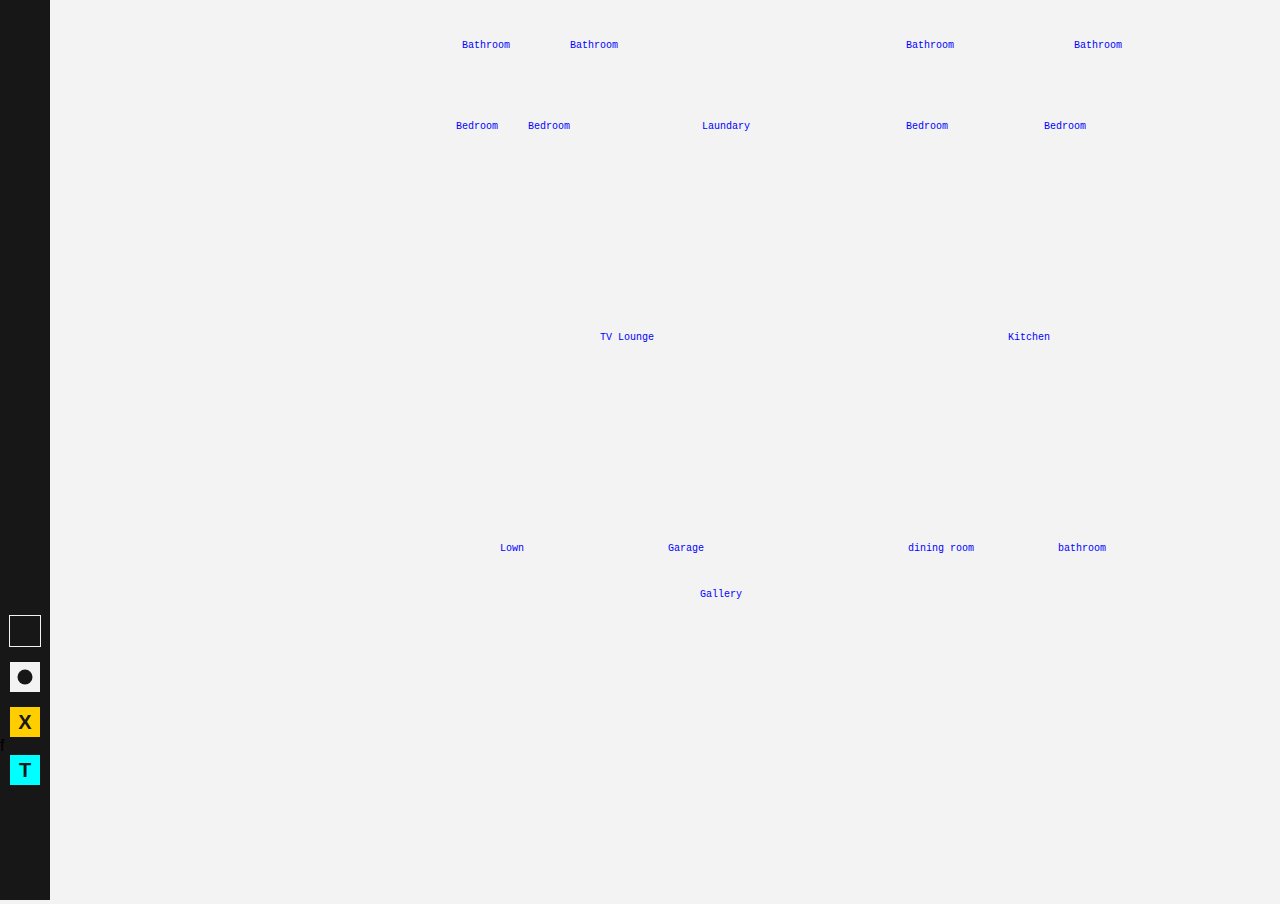
<file: Detect/index.html>
<!DOCTYPE html>
    <html lang="en">
    <head>
      <meta charset="UTF-8">
      <meta name="viewport" content="width=device-width, initial-scale=1.0">
      <meta http-equiv="X-UA-Compatible" content="ie=edge">
      <title>Canvas Drawing App</title>
      <link rel="stylesheet" href="assets/css/main.min.css" />
    </head>
    <body>
   

      <canvas></canvas>
      <main>
       <script>
    window.alert("Please don't move course during map plotting");
</script>
          <!--        1- kanal  -->
           <pre class="dr">  Bathroom          Bathroom                                                Bathroom                    Bathroom</pre>
            <pre class="bed"> Bedroom     Bedroom                      Laundary                          Bedroom                Bedroom </pre>
            <pre class="tv">TV Lounge                                                           Kitchen</pre>
            <pre class="l">Lown                        Garage                                  dining room              bathroom</pre>
            <pre class="g">Gallery</pre>



    <style>
        .dr
        {
        margin-left: 450px;
       margin-top: 40px;
       color: blue;
       font-size: 10px;
        }
        .bed
        {
        margin-left: 450px;
       margin-top: 70px;
       color: blue;
       font-size: 10px;
        }
         .tv
        {
        margin-left: 600px;
       margin-top: 200px;
       color: blue;
       font-size: 10px;
        }
        .l
        {
        margin-left: 500px;
       margin-top: 200px;
       color: blue;
       font-size: 10px;
        }
        .g
        {
        margin-left: 700px;
       margin-top: 35px;
       color: blue;
       font-size: 10px;
        }

    </style>

          <section class="colors">
            <input type="text" class="color-picker" value="#171717" />
          </section>
          <section class="thickness">
            <input type="number" class="stroke-weight" value="3" />
          </section>
          <button class="clear">X</button>f
          <br>
          <section class="colors clear">
            <button class="clear" style="background-color: aqua;">T</button>
            <input style="font-size: 35px; font-family: Georgia, 'Times New Roman', Times, serif ; width: auto;" type="text" class="color-picker"/>
          </section>





      </main>
      <script src="assets/js/main.js"></script>


    </body>
    </html>
</file>
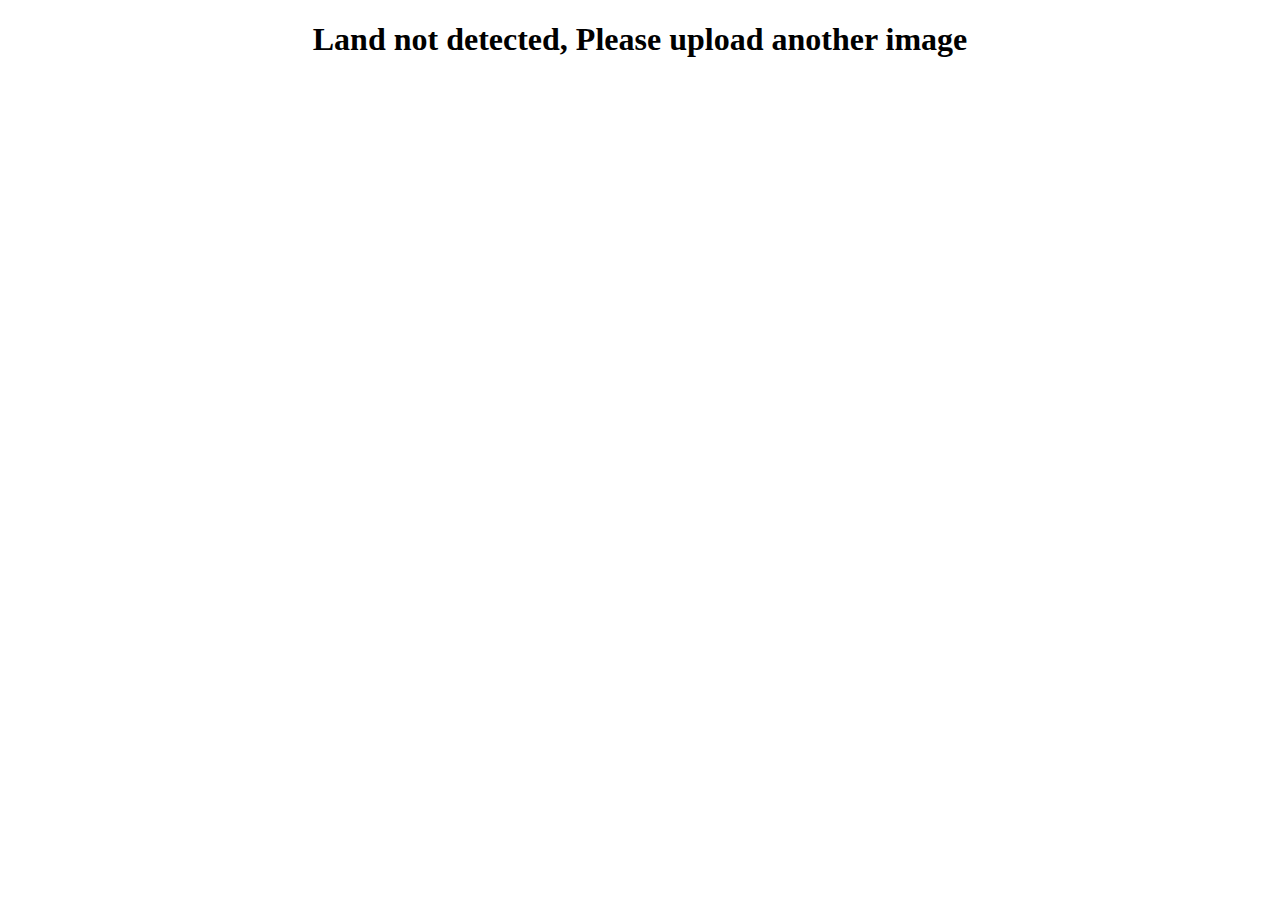
<file: Detect/templates/temp.html>
<!DOCTYPE html>
<html lang="en">
<head>
    <meta charset="UTF-8">
    <title>Error</title>
</head>
<body>
<h1 style="text-align:center"> Land not detected, Please upload another image</h1>

</body>
</html>
</file>
<file: Detect/assets/css/main.min.css>
body{
    margin:0;padding:0;width:100vw;height:100vh;background:#F3F3F3;font-family:'Roboto', 'Helvetica', sans-serif;
    overflow: scroll;    
}
main{position:absolute;top:0;left:0;bottom:0;width:50px;background:#171717}
main section{display:block;margin:15px auto;width:30px;height:30px}
main .colors{background:#171717;border:1px solid #F3F3F3;position:relative}
main .colors .color-picker{display:none;width:200px;height:30px;position:absolute;top:50%;left:30px;-webkit-transform:translateY(-50%);transform:translateY(-50%)}main .colors .color-picker:focus{display:block}
main .colors:hover .color-picker{
    display:block}
    main .thickness{position:relative;background-color:#F3F3F3}main .thickness::after{content:'';position:absolute;left:50%;top:50%;-webkit-transform:translate(-50%, -50%);transform:translate(-50%, -50%);width:50%;height:50%;border-radius:50%;background:#171717}main .thickness .stroke-weight{display:none;position:absolute;width:auto;height:25px;left:30px;top:50%;-webkit-transform:translateY(-50%);transform:translateY(-50%)}main .thickness .stroke-weight:focus{display:block}main .thickness:hover .stroke-weight{display:block}main .clear{display:block;width:30px;height:30px;margin:0 auto;color:#171717;font-size:20px;font-weight:900;background-color:#FFCE00;border:none;outline:none;cursor:pointer}
</file>
